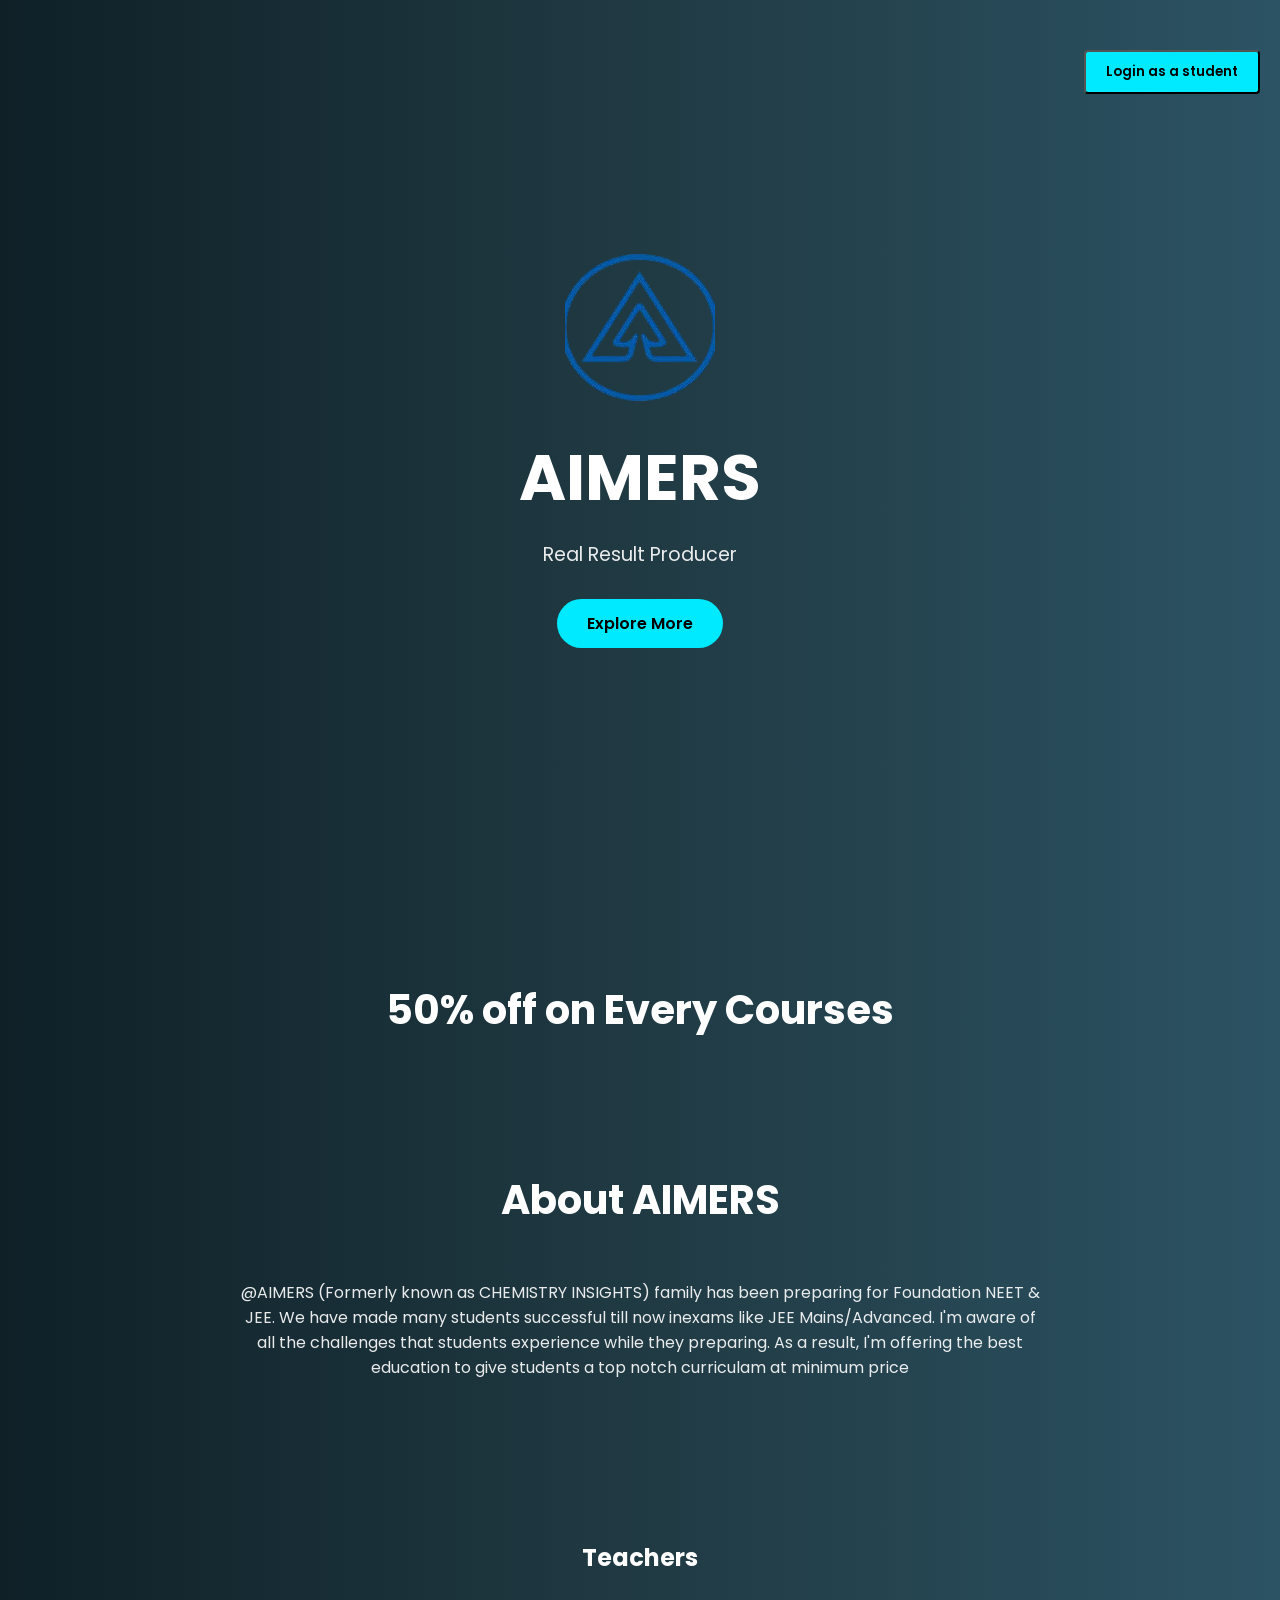
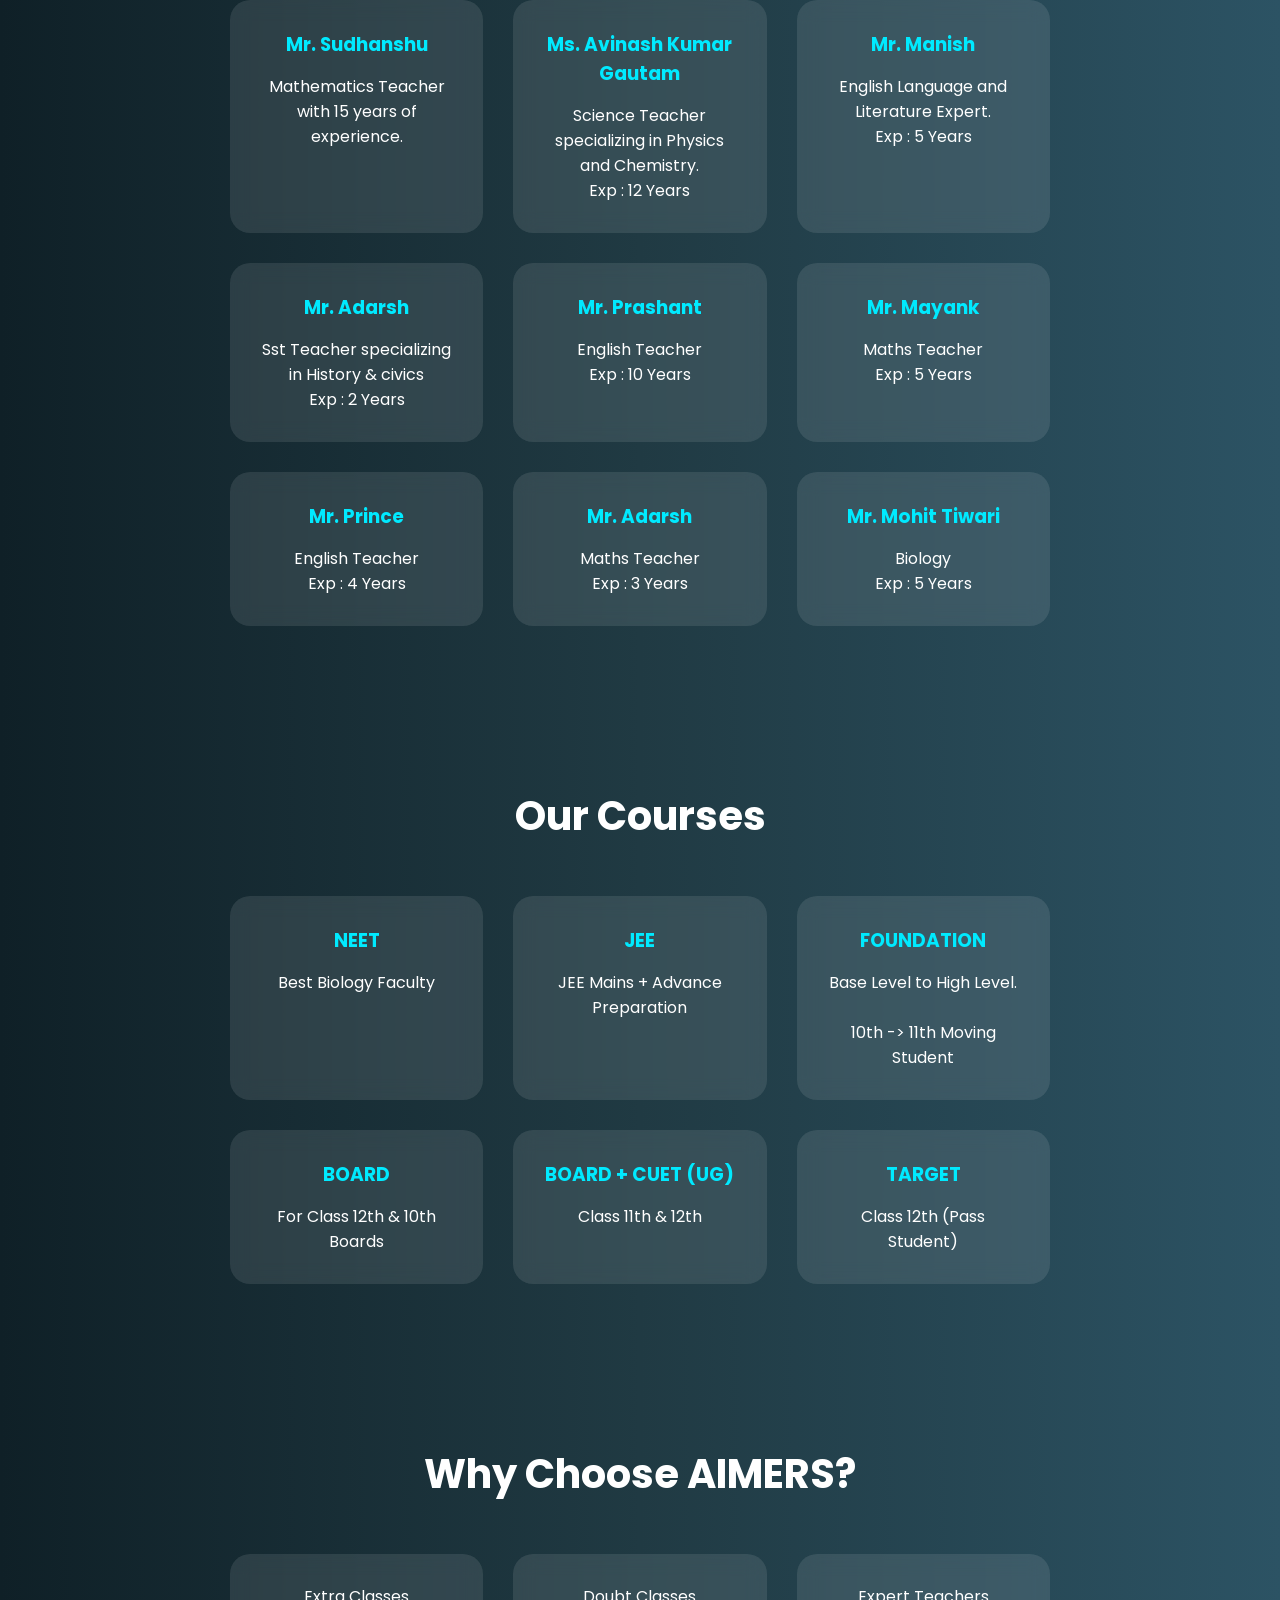
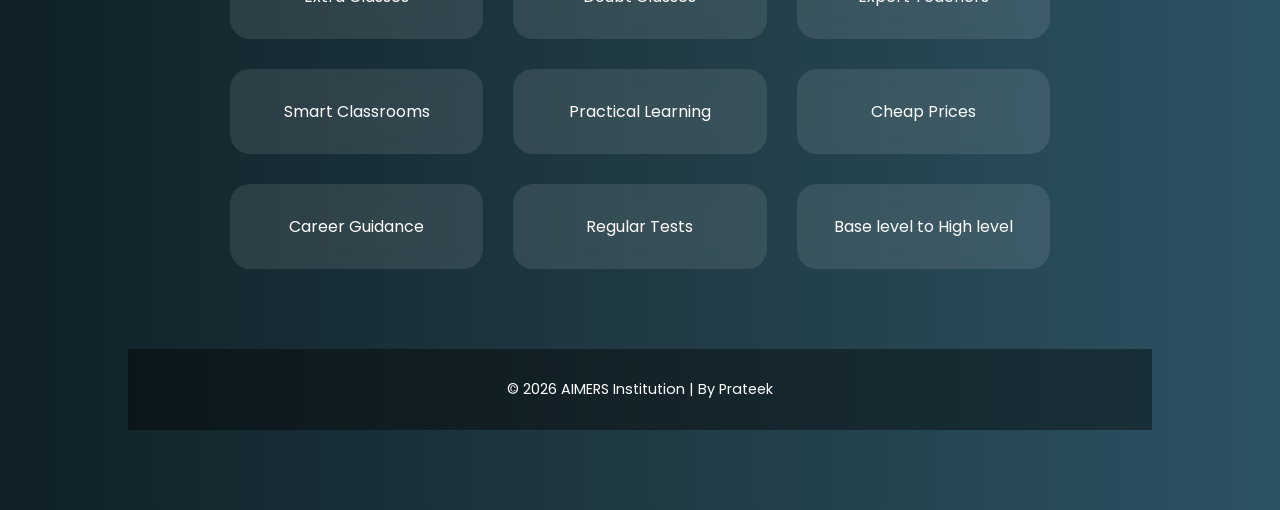
<file: index.html>
<!DOCTYPE html>
<html lang="en">
<head>
  <link rel="manifest" href="manifest.json">
<meta name="theme-color" content="#007bff">

<script>
  if ('serviceWorker' in navigator) {
    window.addEventListener('load', () => {
      navigator.serviceWorker.register('./sw.js')
        .then(reg => console.log('Service Worker registered'))
        .catch(err => console.log('Service Worker failed', err));
    });
  }
</script>
  <meta charset="UTF-8" />
  <meta name="viewport" content="width=device-width, initial-scale=1.0" />
  <title>AIMERS – Institution for Studies</title>
  <link rel ="stylesheet" href="style1.css"/>
  <link rel="icon" type="image/png" href="aimers-removebg-preview.png">
  <link rel="logic" href="pri.php">
<style>
      * {
      margin: 0;
      padding: 0;
      box-sizing: border-box;
      font-family: 'Poppins', sans-serif;
    }

    body {
      background: #0f2027;
      background: linear-gradient(to right, #0f2027, #203a43, #2c5364);
      color: #fff;
      overflow-x: hidden;
    }

    header {
      height: 100vh;
      display: flex;
      align-items: center;
      justify-content: center;
      text-align: center;
      padding: 20px;
    }

    header h1 {
      font-size: 4rem;
      animation: slideDown 1.5s ease;
    }

    header p {
      margin-top: 15px;
      font-size: 1.2rem;
      opacity: 0.9;
      animation: fadeIn 2.5s ease;
    }

    .btn {
      margin-top: 30px;
      display: inline-block;
      padding: 12px 30px;
      border-radius: 30px;
      background: #00eaff;
      color: #000;
      font-weight: 600;
      text-decoration: none;
      transition: transform 0.3s, box-shadow 0.3s;
    }

    .btn:hover {
      transform: scale(1.1);
      box-shadow: 0 0 25px #00eaff;
    }

    section {
      padding: 80px 10%;
    }

    .section-title {
      text-align: center;
      font-size: 2.5rem;
      margin-bottom: 50px;
    }

    .cards {
      display: grid;
      grid-template-columns: repeat(auto-fit, minmax(250px, 1fr));
      gap: 30px;
    }

    .card {
      background: rgba(255, 255, 255, 0.1);
      padding: 30px;
      border-radius: 20px;
      text-align: center;
      backdrop-filter: blur(10px);
      transition: transform 0.4s, box-shadow 0.4s;
    }

    .card:hover {
      transform: translateY(-15px) scale(1.05);
      box-shadow: 0 20px 40px rgba(0,0,0,0.4);
    }

    .card h3 {
      margin-bottom: 15px;
      color: #00eaff;
    }

    footer {
      text-align: center;
      padding: 30px;
      background: rgba(0,0,0,0.4);
      font-size: 0.9rem;
    }

    @keyframes slideDown {
      from { transform: translateY(-80px); opacity: 0; }
      to { transform: translateY(0); opacity: 1; }
    }

    @keyframes fadeIn {
      from { opacity: 0; }
      to { opacity: 1; }
    }

    /* Scroll animation */
    .reveal {
      opacity: 0;
      transform: translateY(60px);
      transition: all 1s ease;
    }

    .reveal.active {
      opacity: 1;
      transform: translateY(0);
    }
</style>
  <!-- Google Font -->
  <link href="https://fonts.googleapis.com/css2?family=Poppins:wght@300;400;600;700&display=swap" rel="stylesheet">
</head>
<body>
  <a href="login.html">
  <button class="btn" style="position: absolute; top: 20px; right: 20px; padding: 10px 20px; background: #00eaff; color: #010101; border-radius: 4px;" onclick="openPopup()">Login as a student</button>
  </a>
<script>
    function openPopup() {
        document.getElementById("overlay").style.display = "flex";
    }

    function closePopup() {
        document.getElementById("overlay").style.display = "none";
    }
</script>
  <!-- HERO SECTION -->
  <header>
    <div>
        <img src="aimers-removebg-preview.png" alt="AIMERS Logo" style="width:150px; height:auto; margin-bottom:20px;">
      <h1>AIMERS</h1>
      <p>Real Result Producer</p>
      <a href="#about" class="btn">Explore More</a>
    </div>
  </header>
    </div>
  </header>
  <section id="about" class="reveal">
    <div style="text-align: center; margin-bottom: 40px;">
    <h2 class="section-title">50% off on Every Courses</h2>
    </div>
  <!-- ABOUT -->
  <section id="about" class="reveal">
    <h2 class="section-title">About AIMERS</h2>
    <p style="text-align:center; max-width:800px; margin:auto; opacity:0.9;">
      @AIMERS (Formerly  known as CHEMISTRY INSIGHTS) family has been preparing for Foundation NEET & JEE. We have made many students successful till now inexams like JEE Mains/Advanced. I'm aware of all the challenges that students experience while they preparing. As a result, I'm offering the best education to give students a top notch curriculam at minimum price
    </p>
  </section>
<section>
    <h2 style="text-align: center;">Teachers</h2>
    <br>
    <div class="cards">
      <div class="card">
        <h3>Mr. Sudhanshu </h3>
        <p>Mathematics Teacher with 15 years of experience.</p>
      </div>
      <div class="card">
        <h3>Ms. Avinash Kumar Gautam</h3>
        <p>Science Teacher specializing in Physics and Chemistry. <br> Exp : 12 Years</p>
      </div>
      <div class="card">
        <h3>Mr. Manish</h3>
        <p>English Language and Literature Expert. <br> Exp : 5 Years</p>
      </div>
      <div class="card">
        <h3>Mr. Adarsh</h3>
        <p>Sst Teacher specializing in History & civics <br> Exp : 2 Years</p>
      </div>
      <div class="card">
        <h3>Mr. Prashant</h3>
        <p>English Teacher  <br> Exp : 10 Years</p>
      </div>
      <div class="card">
        <h3>Mr. Mayank</h3>
        <p>Maths Teacher<br> Exp : 5 Years</p>
      </div>
      <div class="card">
        <h3>Mr. Prince</h3>
        <p>English Teacher<br> Exp : 4 Years</p>
      </div>
      <div class="card">
        <h3>Mr. Adarsh</h3>
        <p>Maths Teacher<br> Exp : 3 Years</p>
      </div>
      <div class="card">
        <h3>Mr. Mohit Tiwari</h3>
        <p>Biology<br> Exp : 5 Years</p>
      </div>
</section>
  <!-- COURSES -->
  <section class="reveal">
    <h2 class="section-title">Our Courses</h2>
    <div class="cards">
      <div class="card">
        <h3>NEET</h3>
        <p>Best Biology Faculty</p>
      </div>
      <div class="card">
        <h3>JEE</h3>
        <p>JEE Mains + Advance Preparation</p>
      </div>
      <div class="card">
        <h3>FOUNDATION</h3>
        <p>Base Level to High Level. <br><br> 10th -> 11th Moving Student</p>
      </div>
      <div class="card">
        <h3>BOARD</h3>
        <p>For Class 12th & 10th Boards</p>
      </div>
      <div class="card">
        <h3>BOARD + CUET (UG)</h3>
        <p>Class 11th & 12th </p>
      </div>
      <div class="card">
        <h3>TARGET</h3>
        <p>Class 12th (Pass Student)</p>
      </div>
    </div>
  </section>

  <!-- FEATURES -->
  <section class="reveal">
    <h2 class="section-title">Why Choose AIMERS?</h2>
    <div class="cards">
      <div class="card">Extra Classes</div>
      <div class="card">Doubt Classes</div>
      <div class="card">Expert Teachers</div>
      <div class="card">Smart Classrooms</div>
      <div class="card">Practical Learning</div>
      <div class="card">Cheap Prices</div>
      <div class="card">Career Guidance</div>
      <div class="card">Regular Tests</div>
      <div class="card">Base level to High level</div>
    </div>
  </section>

  <!-- FOOTER -->
  <footer>
    © 2026 AIMERS Institution | By Prateek
  </footer>

  <script>
    // Scroll reveal animation
    const reveals = document.querySelectorAll('.reveal');

    window.addEventListener('scroll', () => {
      const windowHeight = window.innerHeight;
      reveals.forEach(section => {
        const top = section.getBoundingClientRect().top;
        if (top < windowHeight - 100) {
          section.classList.add('active');
        }
      });
    });
  </script>
  <script>
    const overlay = document.getElementById("overlay");

    function openLogin() {
        overlay.style.display = "flex";
    }

    function closeLogin() {
        overlay.style.display = "none";
    }

    // Click outside box → close
    overlay.addEventListener("click", function (e) {
        if (e.target === overlay) {
            closeLogin();
        }
    });

    // Press any key → close
</script>

<script src="script.js"></script>

</body>
</html>
</file>
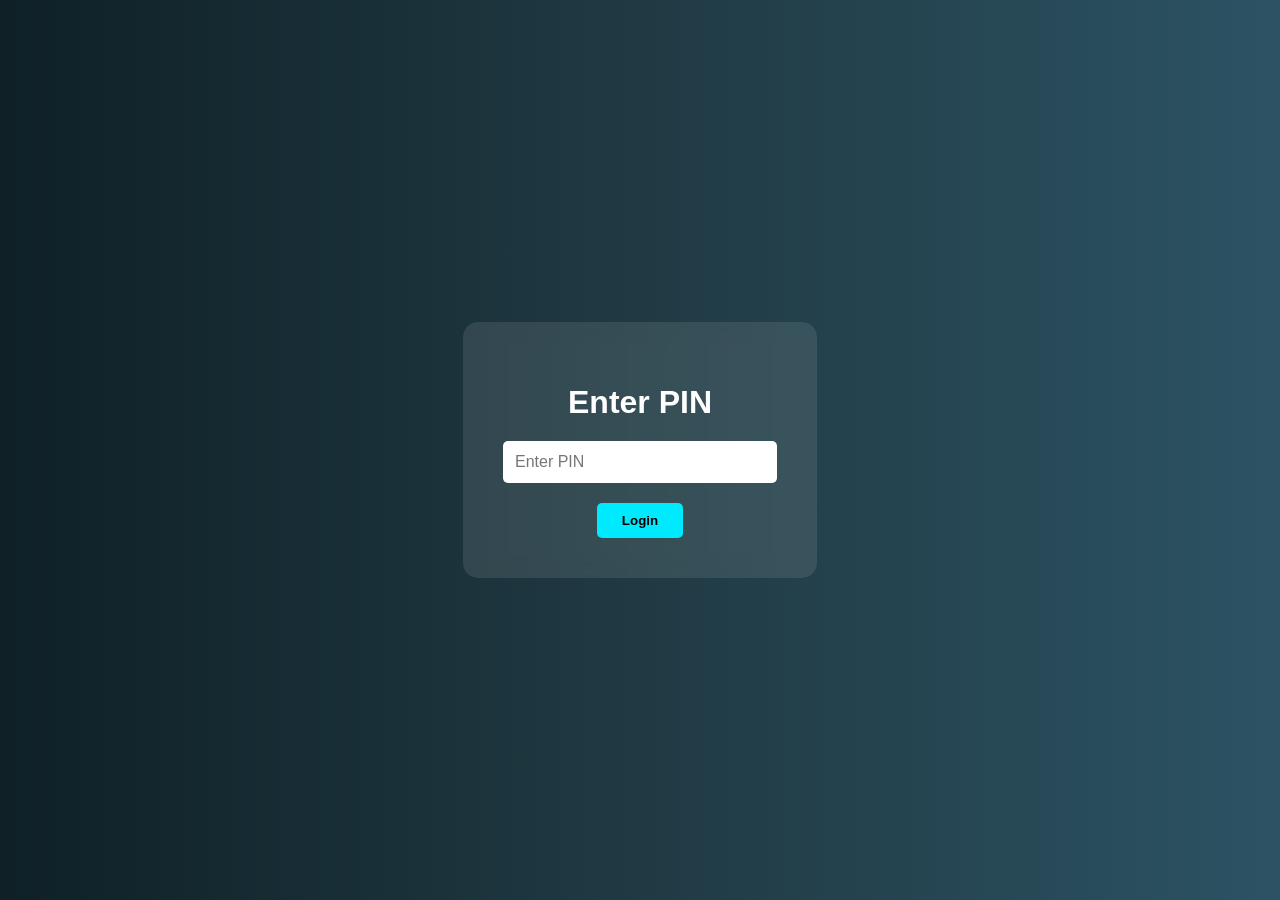
<file: admin.html>
<!DOCTYPE html>
<html>
<head>
    <head>
    <title>Admin Dashboard</title>
    <script src="script.js"></script> 
        <style>    
        body {
            background: #02cd61;
            background: linear-gradient(to right, #268c00, #b6bcb6, #ea6607);
            color: #fff;
            display: flex; /* Added to center everything */
            flex-direction: column;
            align-items: center;
            justify-content: center;
            height: 100vh;
            margin: 0;
            font-family: 'Poppins', sans-serif;
        }
        </style>
</head>
<body>
    <script>
        // Check immediately
        if (localStorage.getItem("role") !== "admin") {
            alert("Access Denied!");
            window.location.href = "login.html";
        }
    </script>
</head>
<body>
    <script>
        // Check if user is NOT an admin
        if (localStorage.getItem("role") !== "admin") {
            alert("Access Denied! Admins only.");
            window.location.href = "login.html"; // Send them away
        }
    </script>

    <h1>👑 Admin Dashboard</h1>
    <p>Only you can see this. You can add your editing tools here.</p>
    
    <button onclick="logout()">Logout</button>
<section style="margin-top: 30px; background: rgba(255,255,255,0.1); padding: 20px; border-radius: 10px;">
    <h2>Update Student Notice Board</h2>
    <textarea id="noticeInput" placeholder="Type or Edit your update..." rows="4" style="width: 100%; padding: 10px; margin-bottom: 10px; border-radius: 5px;"></textarea>
    
    <div style="display: flex; gap: 10px;">
        <button onclick="postNotice()" style="background: #00ff88; color: #000; padding: 10px 20px; border: none; border-radius: 5px; cursor: pointer; font-weight: bold;">Post/Update Notice</button>
        <button onclick="deleteNotice()" style="background: #ff4b2b; color: #fff; padding: 10px 20px; border: none; border-radius: 5px; cursor: pointer; font-weight: bold;">Delete Current Notice</button>
    </div>
    <p id="postStatus" style="color: #00eaff; margin-top: 10px;"></p>
</section>

<script>
    // Load existing notice into the textarea so the Admin can edit it easily
    window.onload = function() {
        const savedData = localStorage.getItem("adminNotice");
        if (savedData) {
            const notice = JSON.parse(savedData);
            document.getElementById("noticeInput").value = notice.text;
        }
    };
</script>

<script>
    // Load existing notice into the textarea so the Admin can edit it easily
    window.onload = function() {
        const savedData = localStorage.getItem("adminNotice");
        if (savedData) {
            const notice = JSON.parse(savedData);
            document.getElementById("noticeInput").value = notice.text;
        }
    };
</script>
</section>
</body>
</html>
</file>
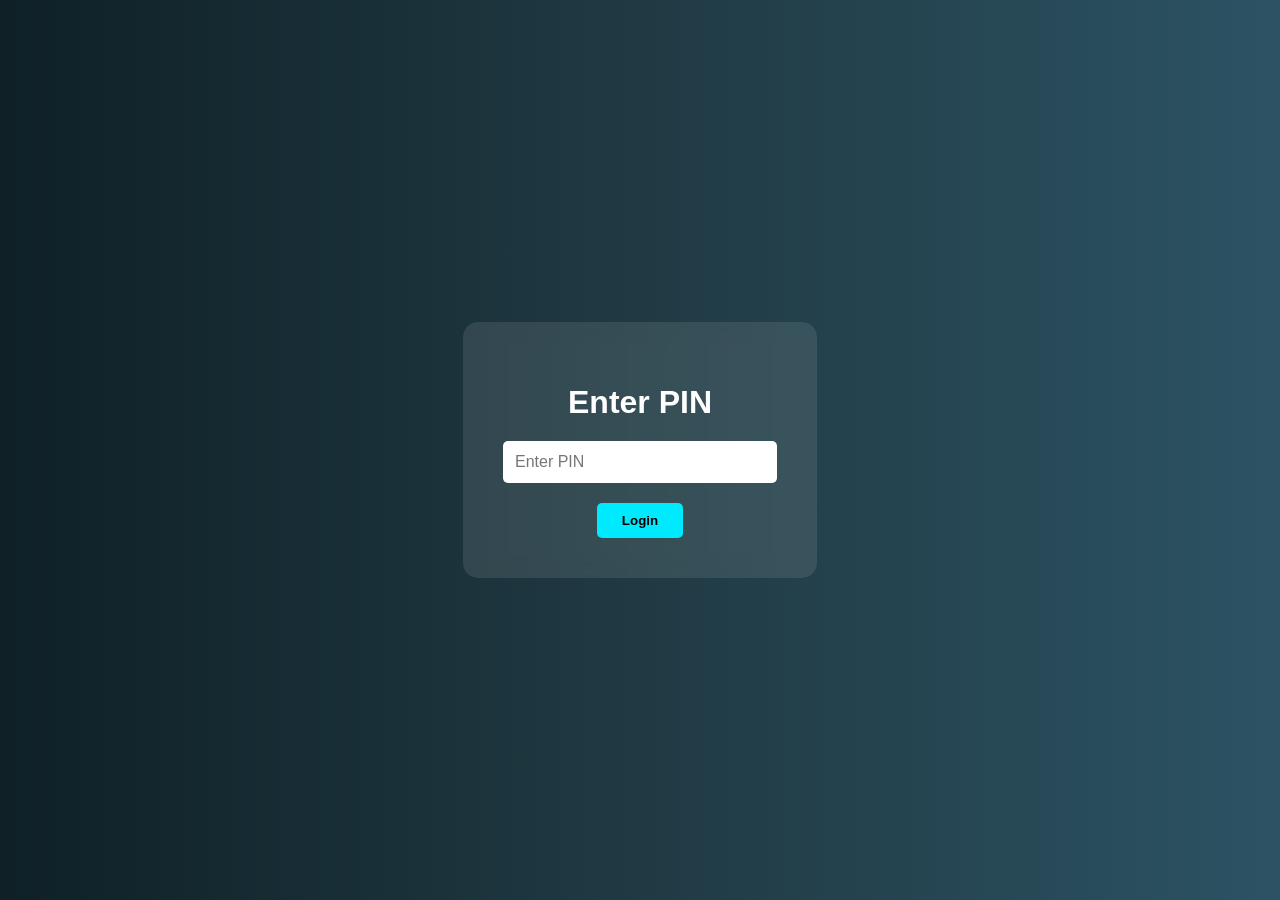
<file: login.html>
<!DOCTYPE html>
<html>
<head>
    <title>AIMERS | Login</title>
    <link rel="icon" type="image/png" href="aimers-removebg-preview.png">
    <style>    
        body {
            background: #0f2027;
            background: linear-gradient(to right, #0f2027, #203a43, #2c5364);
            color: #fff;
            display: flex; /* Added to center everything */
            flex-direction: column;
            align-items: center;
            justify-content: center;
            height: 100vh;
            margin: 0;
            font-family: 'Poppins', sans-serif;
        }
        .form-container {
            background: rgba(255, 255, 255, 0.1);
            padding: 40px;
            border-radius: 15px;
            backdrop-filter: blur(10px);
            text-align: center;
        }
        input[type="password"] {
            padding: 12px;
            border-radius: 5px;
            border: none;
            width: 250px;
            font-size: 1rem;
        }
        button {
            margin-top: 20px;
            padding: 10px 25px;
            border-radius: 5px;
            background: #00eaff;
            color: #000;
            font-weight: 600;
            border: none;
            cursor: pointer;
        }
    </style>
</head>
<body>

<div class="form-container">
    <h1 style="margin-bottom: 20px;">Enter PIN</h1>
    <input type="password" id="pin" placeholder="Enter PIN">
    <br>
    <button type="button" onclick="login()">Login</button>
</div>

<script src="script.js"></script>

</body>
</html>
</file>
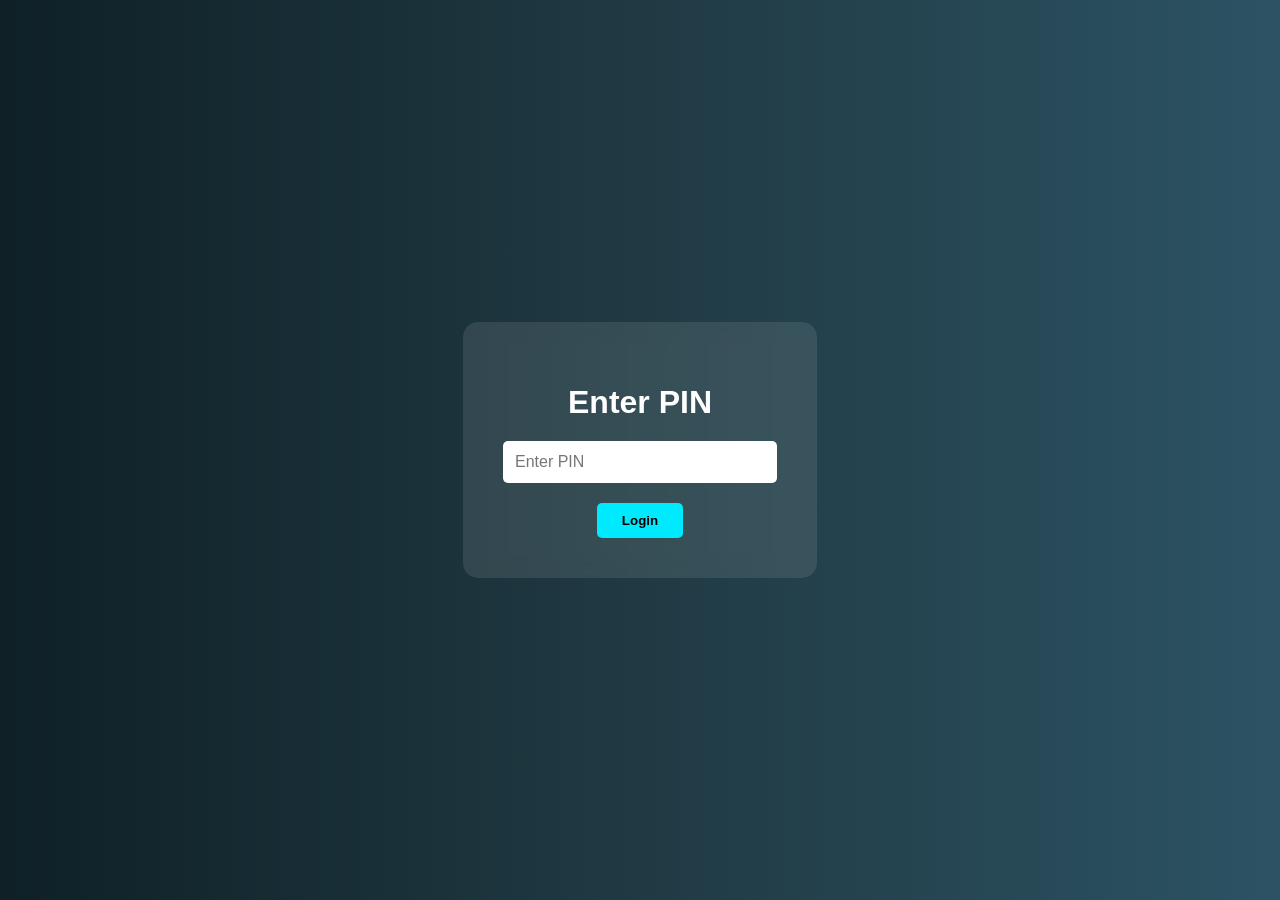
<file: student.html>
<!DOCTYPE html>
<html>
<head>
    <title>Student Dashboard</title>
<style>
        body {
            background: #0f2027;
            background: linear-gradient(to right, #0f2027, #203a43, #2c5364);
            color: #fff;
            display: flex; /* Added to center everything */
            flex-direction: column;
            align-items: center;
            justify-content: center;
            height: 100vh;
            margin: 0;
            font-family: 'Poppins', sans-serif;
        }
        button {
            margin-top: 20px;
            padding: 10px 25px;
            border-radius: 5px;
            background: #00eaff;
            color: #000;
            font-weight: 600;
            border: none;
            cursor: pointer;
        }
        p{
            text-align: center;
        }
        </style>
</head>
<body>
    <script>
        // Check if user is NOT a student
        if (localStorage.getItem("role") !== "student") {
            window.location.href = "login.html";
        }
    </script>

    <h1>🎓 Student Dashboard</h1>
    <p>Welcome, Student! You cannot edit the site.</p>

    <button onclick="logout()">Logout</button>

    <script src="script.js"></script>
<section style="margin-top: 30px; border-left: 5px solid #00eaff; background: rgba(0,234,255,0.1); padding: 20px; border-radius: 0 15px 15px 0;">
    <h2 style="color: #00eaff;">🔔 Announcement</h2>
    <p id="displayNotice" style="font-size: 1.2rem; white-space: pre-wrap; margin-bottom: 15px;">Nothing</p>
    
    <div style="font-size: 0.85rem; opacity: 0.7; border-top: 1px solid rgba(255,255,255,0.1); padding-top: 10px;">
        <span id="noticeTimeAgo"></span> | <span id="noticeDate"></span>
    </div>
</section>

<script>
    window.onload = function() {
        const savedData = localStorage.getItem("adminNotice");
        
        if (savedData) {
            const notice = JSON.parse(savedData);
            document.getElementById("displayNotice").innerText = notice.text;

            // 1. Calculate Time Ago
            const now = new Date().getTime();
            const diffInMs = now - notice.timestamp;
            const diffInMins = Math.floor(diffInMs / 60000);
            const diffInHours = Math.floor(diffInMins / 60);

            let timeString = "";
            if (diffInMins < 1) timeString = "Just now";
            else if (diffInMins < 60) timeString = `Posted ${diffInMins} minutes ago`;
            else if (diffInHours < 24) timeString = `Posted ${diffInHours} hours ago`;
            else timeString = `Posted ${Math.floor(diffInHours / 24)} days ago`;

            document.getElementById("noticeTimeAgo").innerText = timeString;

            // 2. Format Date and Day
            const postDate = new Date(notice.timestamp);
            const options = { weekday: 'long', year: 'numeric', month: 'long', day: 'numeric' };
            document.getElementById("noticeDate").innerText = postDate.toLocaleDateString(undefined, options);
        }
    };
</script>
</body>
</html>
</file>
<file: style1.css>
/* Login button */
.login-btn {
    position: absolute;
    top: 20px;
    right: 20px;
    padding: 10px 18px;
    background: #00e5ff;
    border: none;
    border-radius: 6px;
    cursor: pointer;
    font-weight: bold;
}

/* Overlay (hidden by default) */
.overlay {
    position: fixed;
    inset: 0;
    background: rgba(0, 0, 0, 0.4);
    backdrop-filter: blur(6px);
    display: none;
    justify-content: center;
    align-items: center;
    z-index: 100;
}

/* Login box */
.login-box {
    background: #0f2c3d;
    padding: 25px;
    width: 280px;
    border-radius: 12px;
    color: white;
    position: relative;
    animation: pop 0.3s ease;
}

/* Inputs */
.login-box input {
    width: 100%;
    padding: 10px;
    margin: 10px 0;
    border-radius: 6px;
    border: none;
}

/* Login button */
.submit {
    width: 100%;
    padding: 10px;
    background: white;
    border: none;
    border-radius: 6px;
    cursor: pointer;
    font-weight: bold;
}

/* Close button */
.close {
    position: absolute;
    top: 10px;
    right: 12px;
    cursor: pointer;
    font-size: 20px;
}

/* Animation */
@keyframes pop {
    from {
        transform: scale(0.7);
        opacity: 0;
    }
    to {
        transform: scale(1);
        opacity: 1;
    }
}
</file>
